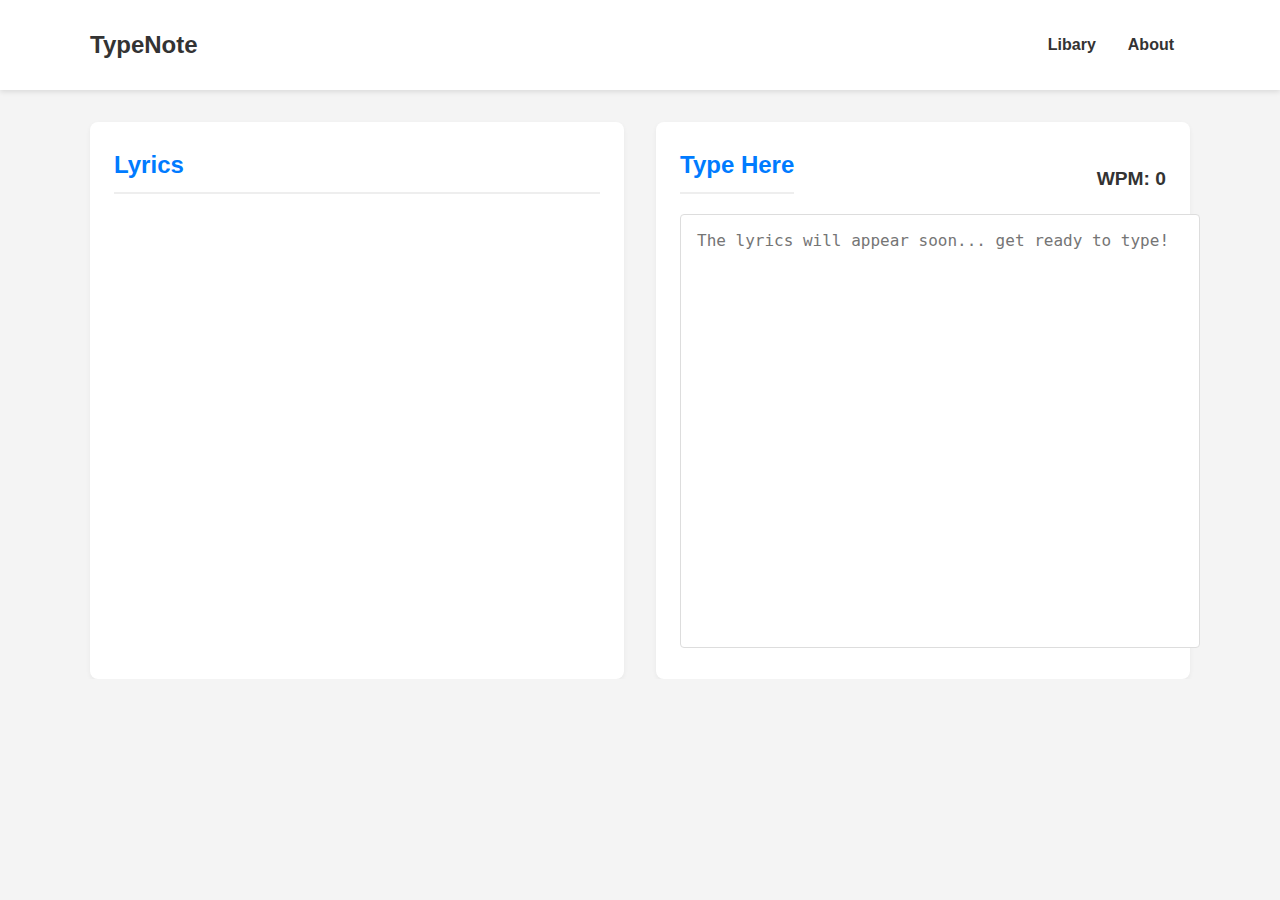
<file: FlaskProject/templates/src/lyric.html>
<!DOCTYPE html>
<html lang="en">
<head>
    <meta charset="UTF-8">
    <meta name="viewport" content="width=device-width, initial-scale=1.0">
    <title>TypeNote - The Game</title>
    <style>
        body {
            font-family: 'Segoe UI', Tahoma, Geneva, Verdana, sans-serif;
            margin: 0;
            background-color: #f4f4f4;
            color: #333;
            line-height: 1.6;
        }

        .container {
            max-width: 1100px;
            margin: auto;
            overflow: hidden;
            padding: 0 2rem;
        }

        header {
            background: #fff;
            padding: 1rem 0;
            box-shadow: 0 2px 5px rgba(0,0,0,0.1);
        }

        nav {
            display: flex;
            justify-content: space-between;
            align-items: center;
        }

        .logo {
            font-size: 1.5rem;
            font-weight: bold;
        }

        .nav-links {
            list-style: none;
            display: flex;
        }

        .nav-links li {
            padding: 0 1rem;
        }

        .nav-links a {
            text-decoration: none;
            color: #333;
            font-weight: bold;
        }
         .game-container {
            display: grid;
            grid-template-columns: 1fr 1fr;
            gap: 2rem;
            margin-top: 2rem;
        }

        .lyrics-section, .typing-section {
            background: #fff;
            padding: 1.5rem;
            border-radius: 8px;
            box-shadow: 0 2px 5px rgba(0,0,0,0.05);
        }

        h2 {
            color: #007BFF;
            border-bottom: 2px solid #eee;
            padding-bottom: 0.5rem;
            margin-top: 0;
        }
        #lyric-container {
            height: 400px;
            overflow-y: auto;
            padding-right: 1rem;
        }
        #inputBox {
            width: 100%;
            height: 400px;
            padding: 1rem;
            font-size: 1rem;
            border: 1px solid #ddd;
            border-radius: 4px;
            resize: none;
        }
        #wpm-display {
            font-size: 1.2rem;
            font-weight: bold;
        }
        #wrong-image-container img {
             max-width: 100%;
             margin-top: 1rem;
             border-radius: 4px;
        }

    </style>
</head>
<body>

    <header>
        <div class="container">
            <nav>
                <div class="logo">TypeNote</div>
                <ul class="nav-links">
                     <li><a href="song_settings.html">Libary</a></li>
                     <li><a href="#">About</a></li>
                </ul>
            </nav>
        </div>
    </header>

    <main class="container">
        <div class="game-container">
            <div class="lyrics-section">
                <h2>Lyrics</h2>
                <div id="lyric-container">
                    </div>
            </div>
            <div class="typing-section">
                 <div style="display: flex; justify-content: space-between; align-items: center;">
                    <h2>Type Here</h2>
                    <div id="wpm-display">WPM: <span id="wpm-value">0</span></div>
                </div>
                <textarea id="inputBox" placeholder="The lyrics will appear soon... get ready to type!"></textarea>
                 <div id="wrong-image-container"></div>
            </div>
        </div>
    </main>

    <audio id="songAudio"></audio>

    <script>
        document.addEventListener('DOMContentLoaded', () => {
            const urlParams = new URLSearchParams(window.location.search);
            const speed = parseFloat(urlParams.get('speed')) || 1;
            const volume = parseFloat(urlParams.get('volume')) || 0.5;

            // ---- GAME DATA ----
            // In a real application, you would fetch this data
             const MOCK_AUDIO_URL = 'https://www.soundhelix.com/examples/mp3/SoundHelix-Song-1.mp3'; // Placeholder
            const MOCK_LYRICS = [
                "The music starts now, get ready to type,", 5,
                "Match the words as they appear on the screen,", 4,
                "Don't fall behind, keep up the hype.", 5,
                "Show everyone you're a typing queen (or king).", 4,
                "The faster you go, the higher your score,", 5,
                "Don't let the errors bring you down.", 4,
                "You're almost there, just a little bit more,", 5,
                "You're about to claim the typing crown!", 0
            ];
            // -------------------

            const start = new Date().getTime();
            const lyrics = MOCK_LYRICS;
            let lyrics_line = 0;
            let total_lyrics_done = "";
            let correct = true;
            let errors = 0;

            const audio = document.getElementById('songAudio');
            const inputBox = document.getElementById('inputBox');
            const lyricContainer = document.getElementById('lyric-container');
            const wpmValue = document.getElementById('wpm-value');
            const wrongImageContainer = document.getElementById('wrong-image-container');

            function setupGame() {
                // Set up audio
                audio.src = MOCK_AUDIO_URL;
                audio.playbackRate = speed;
                audio.volume = volume;

                // Start the audio and lyrics display after a short delay
                setTimeout(() => {
                    audio.play();
                    createlyrics();
                    updateWPM();
                }, 2000); // 2-second delay
            }

            inputBox.addEventListener('input', () => {
                const typedText = inputBox.value;
                const expectedText = total_lyrics_done.slice(0, typedText.length);

                if (typedText !== expectedText) {
                    if (correct) {
                        errors++;
                        correct = false;
                        displayIncorrectTyping(true);
                        inputBox.style.color = 'red';
                    }
                } else {
                    if (!correct) {
                        correct = true;
                        displayIncorrectTyping(false);
                        inputBox.style.color = 'black';
                    }
                }
            });

            function displayIncorrectTyping(show) {
                wrongImageContainer.innerHTML = ''; // Clear previous image
                if (show) {
                    const img = document.createElement('img');
                    // Replace with your actual image path
                    img.src = 'https://via.placeholder.com/400x100.png?text=WRONG+WORD!';
                    wrongImageContainer.appendChild(img);
                }
            }

            function createlyrics() {
                if (lyrics_line >= lyrics.length) {
                    const wpm_final = calculateWPM();
                    audio.pause();
                    alert(`Finished! Your final WPM is ${wpm_final} with ${errors} errors.`);
                    // Optionally, redirect to a results page
                    // window.location.href = `/results?wpm=${wpm_final}&errors=${errors}`;
                    return;
                }

                const line = lyrics[lyrics_line];
                const timeToWait = lyrics[lyrics_line + 1];

                const p = document.createElement('p');
                p.textContent = line;
                lyricContainer.appendChild(p);
                lyricContainer.scrollTop = lyricContainer.scrollHeight; // Auto-scroll

                total_lyrics_done += (line + " "); // Add space between lines
                lyrics_line += 2;

                if (timeToWait > 0) {
                    setTimeout(createlyrics, timeToWait * 1000 / speed);
                }
            }
             function calculateWPM() {
                const now = new Date().getTime();
                const timeElapsedMinutes = (now - start) / 60000;
                const wordsTyped = inputBox.value.trim().split(/\s+/).length;
                return Math.round(wordsTyped / timeElapsedMinutes) || 0;
            }

            function updateWPM() {
                wpmValue.textContent = calculateWPM();
                setTimeout(updateWPM, 2000); // Update WPM every 2 seconds
            }

            setupGame();
        });
    </script>

</body>
</html>
</file>
